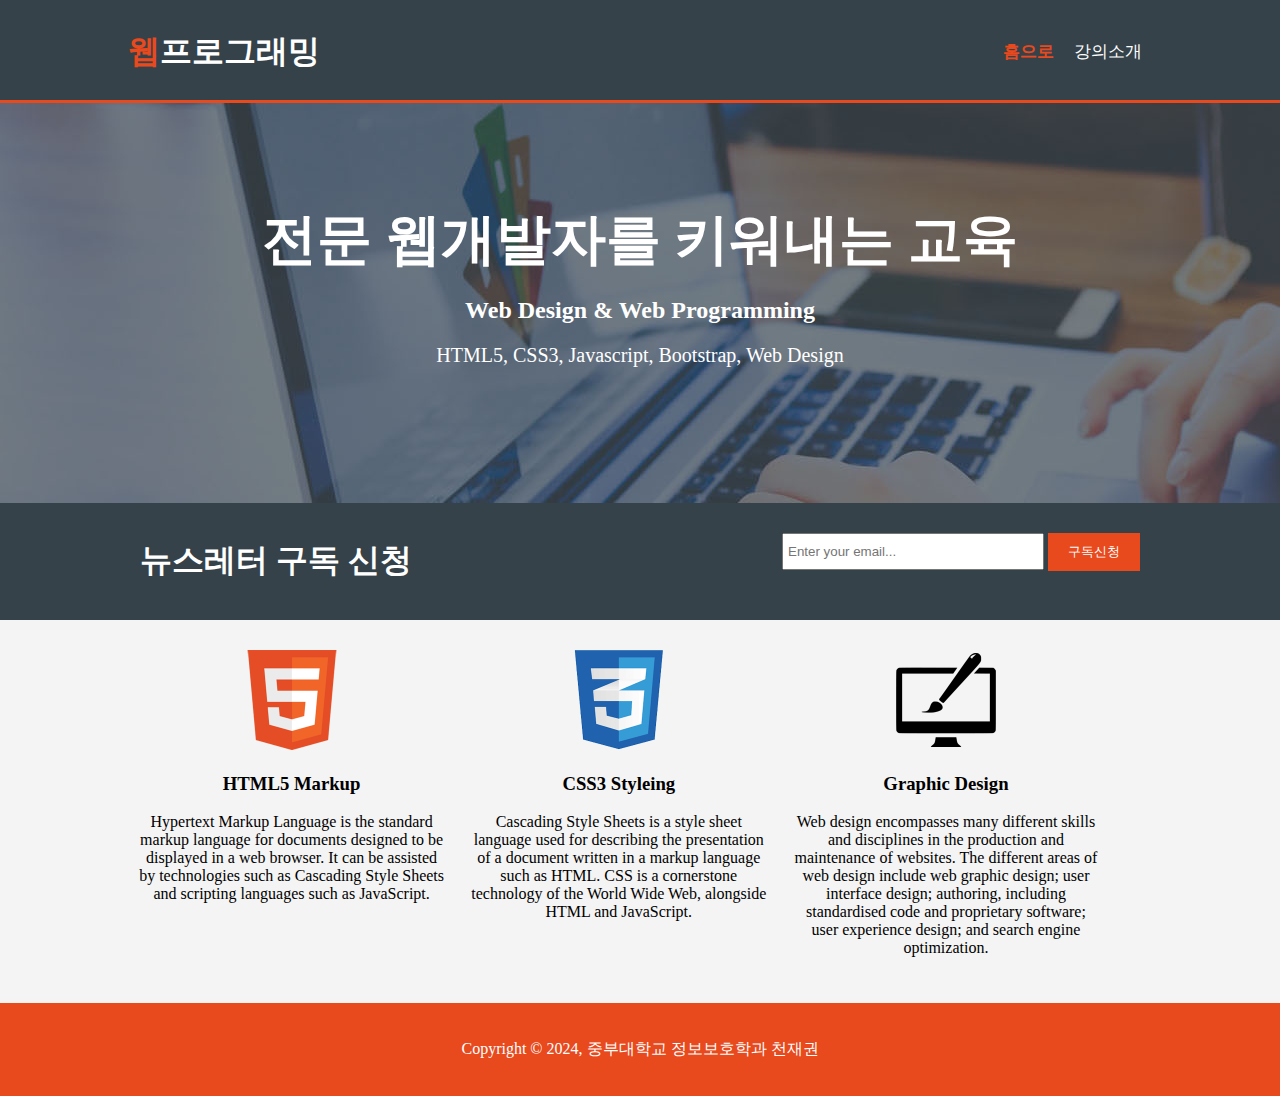
<file: index.html>
<!DOCTYPE html>
<html lang="en">

<head>
  <meta charset="UTF-8">
  <meta http-equiv="X-UA-Compatible" content="IE=edge">
  <meta name="viewport" content="width=device-width, initial-scale=1.0">
  <meta name="keywords" content="HTML5, CSS3, Javascript, Web design, 웹디자인">
  <meta name="description" content="멋진 웹서비스를 구현합니다.">
  <meta name="author" content="Byoungcheon Lee, 이병천">
  <title>웹프로그래밍 | 홈 </title>
  <link rel="stylesheet" href="./css/style.css">
</head>

<body>
  <header>
    <div class="container">
      <div id="branding">
        <h1><span class="highlight">웹</span>프로그래밍</h1>
      </div>
      <nav>
        <ul>
          <li class="current"> <a href="index.html">홈으로</a> </li>
          <li> <a href="about.html">강의소개</a> </li>
      </nav>
    </div>
  </header>

  <section id="showcase">
    <div class="container">
      <h1>전문 웹개발자를 키워내는 교육</h1>
      <h2>Web Design & Web Programming </h2>
      <p>
        HTML5, CSS3, Javascript, Bootstrap, Web Design
      </p>
    </div>
  </section>

  <section id="newsletter">
    <div class="container">
      <h1>뉴스레터 구독 신청 </h1>
      <form>
        <input type="email" placeholder="Enter your email...">
        <button type="submit" class="button_1">구독신청</button>
      </form>
    </div>
  </section>

  <section id="boxes">
    <div class="container">
      <div class="box">
        <img src="./img/logo_html.png">
        <h3>HTML5 Markup</h3>
        <p>
          Hypertext Markup Language is the standard markup language for documents designed to be displayed in a web
          browser. It can be assisted by technologies such as Cascading Style Sheets and scripting languages such as
          JavaScript.
        </p>
      </div>
      <div class="box">
        <img src="./img/logo_css.png">
        <h3>CSS3 Styleing</h3>
        <p>
          Cascading Style Sheets is a style sheet language used for describing the presentation of a document written in
          a markup language such as HTML. CSS is a cornerstone technology of the World Wide Web, alongside HTML and
          JavaScript.
        </p>
      </div>
      <div class="box">
        <img src="./img/logo_brush.png">
        <h3>Graphic Design</h3>
        <p>
          Web design encompasses many different skills and disciplines in the production and maintenance of websites.
          The different areas of web design include web graphic design; user interface design; authoring, including
          standardised code and proprietary software; user experience design; and search engine optimization.
        </p>
      </div>
    </div>
  </section>

  <footer>
    <p>
      Copyright &copy; 2024, 중부대학교 정보보호학과 천재권
    </p>
  </footer>





</body>

</html>
</file>
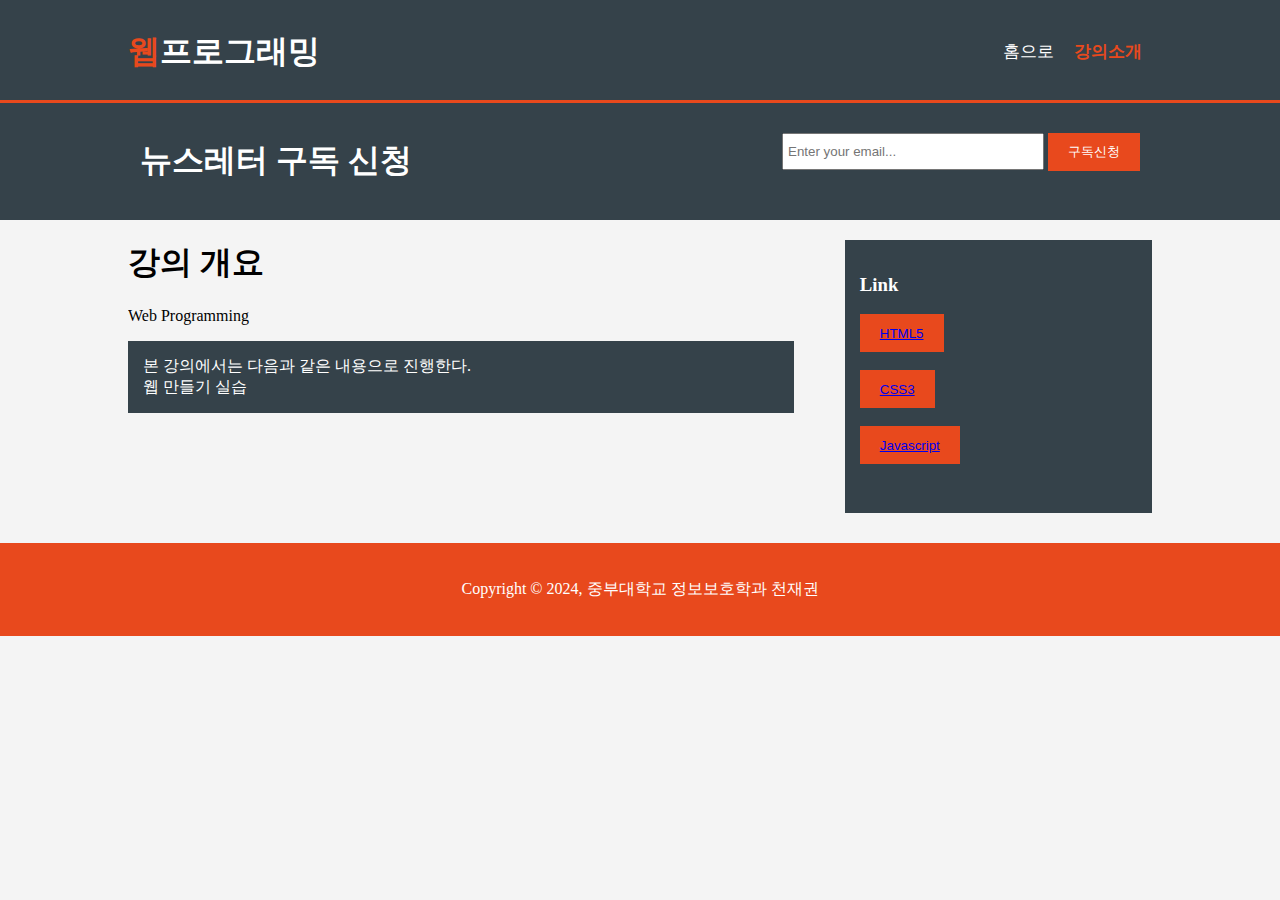
<file: about.html>
<!DOCTYPE html>
<html lang="en">
  <head>
    <meta charset="UTF-8" />
    <meta http-equiv="X-UA-Compatible" content="IE=edge" />
    <meta name="viewport" content="width=device-width, initial-scale=1.0" />
    <meta
      name="keywords"
      content="HTML5, CSS3, Javascript, Web design, 웹디자인"
    />
    <meta name="description" content="멋진 웹서비스를 구현합니다." />
    <meta name="author" content="Byoungcheon Lee, 이병천" />
    <title>웹프로그래밍 | 강의소개</title>
    <link rel="stylesheet" href="./css/style.css" />
  </head>

  <body>
    <header>
      <div class="container">
        <div id="branding">
          <h1><span class="highlight">웹</span>프로그래밍</h1>
        </div>
        <nav>
          <ul>
            <li><a href="index.html">홈으로</a></li>
            <li class="current"><a href="about.html">강의소개</a></li>
          </ul>
        </nav>
      </div>
    </header>

    <section id="newsletter">
      <div class="container">
        <h1>뉴스레터 구독 신청</h1>
        <form>
          <input type="email" placeholder="Enter your email..." />
          <button type="submit" class="button_1">구독신청</button>
        </form>
      </div>
    </section>

    <section id="main">
      <div class="container">
        <article id="main-col">
          <h1 class="page-title">강의 개요</h1>
          <p>Web Programming</p>
          <p class="dark">
            본 강의에서는 다음과 같은 내용으로 진행한다. <br />
            웹 만들기 실습
          </p>
        </article>

        <aside id="sidebar">
          <div class="dark">
            <h3>Link</h3>
            <p>
              <button class="button_1"><a href="#">HTML5</a></button>
              <br /><br />
              <button class="button_1"><a href="#">CSS3</a></button>
              <br /><br />
              <button class="button_1"><a href="#">Javascript</a></button>
              <br /><br />
            </p>
          </div>
        </aside>
      </div>
    </section>

    <footer>
      <p>Copyright &copy; 2024, 중부대학교 정보보호학과 천재권</p>
    </footer>
  </body>
</html>
</file>
<file: css/style.css>
body {
  font: Arial, Helvetica, sans-serif;
  padding: 0;
  margin: 0;
  background-color: #f4f4f4;
}

.container {
  width: 80%;
  margin: auto;
  overflow: hidden;
}

ul {
  margin: 0;
  padding: 0;
}

.dark {
  padding: 15px;
  background-color: #35424a;
  color: white;
  margin-top: 10px;
  margin-bottom: 10px;
}

/* Header  */
header {
  background-color: #35424a;
  color: white;
  padding-top: 30px;
  min-height: 70px;
  border-bottom: #e8491d 3px solid;
}

header a {
  color: white;
  text-decoration: none;
  font-size: 17px;
}

header li {
  display: inline;
  padding: 0 10px;
  float: left;
}

header #branding {
  float: left;
}

header #branding h1 {
  margin: 0;
}

header nav {
  float: right;
  margin-top: 10px;
}

header .highlight, header .current a {
  color: #e8491d; 
  font-weight: bold;
}

header a:hover {
  color: #aaaaaa;
  font-weight: bold; 
}

/* Showcase */
#showcase {
  min-height: 400px;
  background: url('../img/showcase.jpg') no-repeat 0 -400px;
  text-align: center;
  color: white;
}

#showcase h1 {
  margin-top: 100px;
  font-size: 55px;
  margin-bottom: 10px;;
}

#showcase p {
  font-size: 20px;
}

/* Newsletter */

#newsletter {
  background-color: #35424a;
  padding: 15px;
  color: white;
}

#newsletter h1 {
  float: left;
}

#newsletter form {
  float: right;
  margin-top: 15px;
}

#newsletter input[type="email"] {
  padding: 4px;
  height: 25px;
  width: 250px;
}

.button_1 {
  height: 38px;
  background-color: #e8491d;
  border: 0;
  padding: 0 20px;
  color: white;
}

/* Boxes */

#boxes {
  margin-top: 20px;
}

#boxes .box {
  float: left;
  text-align: center;
  width: 30%;
  padding: 10px;
}

#boxes .box img {
  width: 100px;
}

/* Sidebar */
aside#sidebar {
  float: right; 
  width: 30%;
  margin-top: 10px;
}

/* Main-col */
article#main-col {
  float: left;
  width: 65%;
}

/* Service */
ul#service li {
  list-style: none;
  padding: 20px;
  border: #cccccc solid 1px;
  background-color: #e6e6e6;
  margin-bottom: 5px;
}

/* Footer */
footer {
  padding: 20px;
  margin-top: 20px;
  color: white;
  background-color: #e8491d;
  text-align: center;
}

/* Media Quaries  */
@media(max-width: 768px) {
  header #branding,
  header nav,
  header nav li,
  #newsletter h1,
  #newsletter form,
  #boxes .box,
  article#main-col,
  aside#sidebar
  {
    float: none;
    text-align: center;
    width: 100%;
  }

  #showcase h1 {
    margin-top: 30px;
    font-size: 35px;
    margin-bottom: 10px;
  }

  header {
    padding-bottom: 20px;
  }

  #newsletter button, .quote button, header li {
    display: block;
    width: 100%;
  }

  #newsletter form input[type="email"], .quote input, .quote textarea {
    width: 100%; 
    margin-bottom: 5px;
  }

}
</file>
